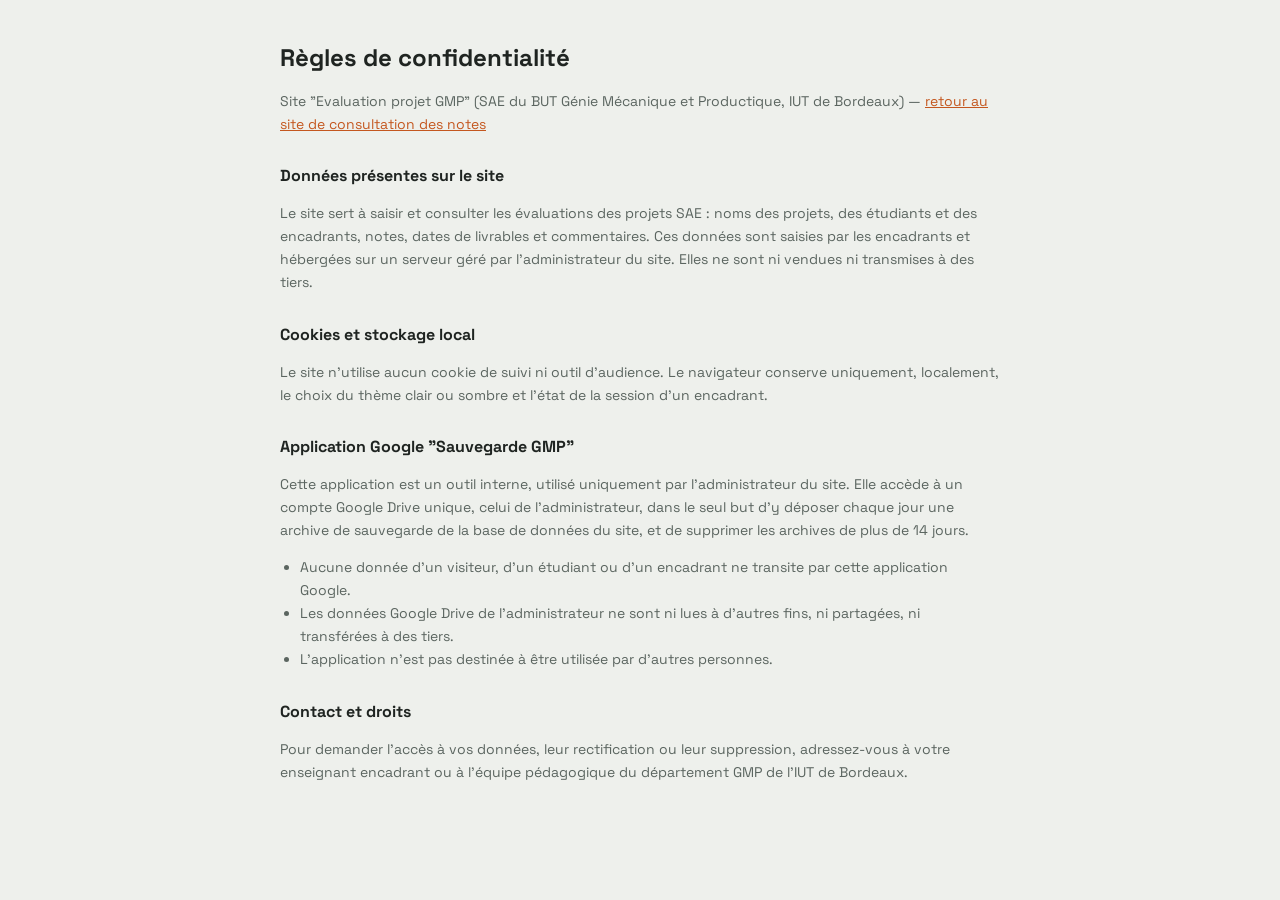
<file: confidentialite.html>
<!DOCTYPE html>
<html lang="fr">
<head>
<meta charset="UTF-8">
<meta name="viewport" content="width=device-width, initial-scale=1.0">
<title>Confidentialité - Evaluation projet GMP</title>
<link rel="icon" type="image/png" href="encadrant/encadrant-512.png">
<link rel="preconnect" href="https://fonts.googleapis.com">
<link href="https://fonts.googleapis.com/css2?family=Space+Grotesk:wght@400;500;600;700&family=IBM+Plex+Mono:wght@400;500;600&display=swap" rel="stylesheet">
<link rel="stylesheet" href="style.css">
<script>try{var __t=localStorage.getItem("theme"); if(__t==="light"||__t==="dark") document.documentElement.setAttribute("data-theme", __t);}catch(e){}</script>
<style>
.legal{ max-width:760px; margin:0 auto; padding:40px 20px 80px; }
.legal h1{ font-size:24px; margin:0 0 6px; }
.legal h2{ font-size:16px; margin:28px 0 6px; }
.legal p, .legal li{ color:var(--ink-muted); font-size:14px; line-height:1.65; }
.legal ul{ padding-left:20px; }
.legal a{ color:var(--accent); }
</style>
</head>
<body>
<main class="legal">
  <h1>Règles de confidentialité</h1>
  <p>Site "Evaluation projet GMP" (SAE du BUT Génie Mécanique et Productique, IUT de Bordeaux) &mdash; <a href="etudiant.html">retour au site de consultation des notes</a></p>

  <h2>Données présentes sur le site</h2>
  <p>Le site sert à saisir et consulter les évaluations des projets SAE : noms des projets, des étudiants et des encadrants, notes, dates de livrables et commentaires. Ces données sont saisies par les encadrants et hébergées sur un serveur géré par l'administrateur du site. Elles ne sont ni vendues ni transmises à des tiers.</p>

  <h2>Cookies et stockage local</h2>
  <p>Le site n'utilise aucun cookie de suivi ni outil d'audience. Le navigateur conserve uniquement, localement, le choix du thème clair ou sombre et l'état de la session d'un encadrant.</p>

  <h2>Application Google "Sauvegarde GMP"</h2>
  <p>Cette application est un outil interne, utilisé uniquement par l'administrateur du site. Elle accède à un compte Google Drive unique, celui de l'administrateur, dans le seul but d'y déposer chaque jour une archive de sauvegarde de la base de données du site, et de supprimer les archives de plus de 14 jours.</p>
  <ul>
    <li>Aucune donnée d'un visiteur, d'un étudiant ou d'un encadrant ne transite par cette application Google.</li>
    <li>Les données Google Drive de l'administrateur ne sont ni lues à d'autres fins, ni partagées, ni transférées à des tiers.</li>
    <li>L'application n'est pas destinée à être utilisée par d'autres personnes.</li>
  </ul>

  <h2>Contact et droits</h2>
  <p>Pour demander l'accès à vos données, leur rectification ou leur suppression, adressez-vous à votre enseignant encadrant ou à l'équipe pédagogique du département GMP de l'IUT de Bordeaux.</p>
</main>
</body>
</html>
</file>
<file: style.css>
:root{
  --bg:#EEF0EC; --surface:#FFFFFF; --surface-2:#F5F6F1;
  --ink:#1F2421; --ink-muted:#5B6560; --ink-faint:#8A9089;
  --rule:#D7DAD1; --rule-strong:#BFC4B8;
  --accent:#C4571F; --accent-ink:#FFFFFF;
  --c1:#2F6F6A; --c2:#3E5FA0; --c3:#C4571F; --c4:#7A8B3F; --c5:#7A4B8C;
  --good:#2F6F4A; --warn:#B08A1E; --danger:#A32424;
  --logo-blue:#149DD9;
  --sem-s3:#6B5BD2; --sem-s4:#C2418A;
  --sem-s3-fill:#6B5BD2; --sem-s4-fill:#C2418A;
  --grad-red:#F87171; --grad-green:#4ADE80; --grad-purple:#C084FC;
  --radius:3px;
  --font-ui:'Space Grotesk', sans-serif;
  --font-mono:'IBM Plex Mono', ui-monospace, 'SF Mono', monospace;
  --main-bg:#eef3f6; --main-grid:rgba(16,34,43,.028);
}
@media (prefers-color-scheme: dark){
  :root:not([data-theme="light"]){
    --bg:#15180F; --surface:#1D2117; --surface-2:#242A1D;
    --ink:#ECEEE6; --ink-muted:#A8AF9E; --ink-faint:#767D6E;
    --rule:#333A2A; --rule-strong:#454D38;
    --accent:#E17E42; --accent-ink:#1A0F04;
    --c1:#4FA79F; --c2:#7C97D6; --c3:#E17E42; --c4:#A7BB63; --c5:#B084C4;
    --good:#5FAE81; --warn:#D6AE4C; --danger:#E17575; --sem-s3:#A99CFF; --sem-s4:#EE7DB9;
    --main-bg:#0d1a21; --main-grid:rgba(255,255,255,.03);
  }
}
:root[data-theme="dark"]{
  --bg:#15180F; --surface:#1D2117; --surface-2:#242A1D;
  --ink:#ECEEE6; --ink-muted:#A8AF9E; --ink-faint:#767D6E;
  --rule:#333A2A; --rule-strong:#454D38;
  --accent:#E17E42; --accent-ink:#1A0F04;
  --c1:#4FA79F; --c2:#7C97D6; --c3:#E17E42; --c4:#A7BB63; --c5:#B084C4;
  --good:#5FAE81; --warn:#D6AE4C; --danger:#E17575; --sem-s3:#A99CFF; --sem-s4:#EE7DB9;
  --main-bg:#0d1a21; --main-grid:rgba(255,255,255,.03);
}
*{box-sizing:border-box;}
[hidden]{ display:none !important; }
html,body{margin:0;padding:0;}
body{ background:var(--bg); color:var(--ink); font-family:var(--font-ui); font-size:14px; line-height:1.5; -webkit-font-smoothing:antialiased; }
::selection{ background:var(--accent); color:var(--accent-ink); }
button, input, textarea, select{ font-family:inherit; font-size:inherit; color:inherit; }
:focus-visible{ outline:2px solid var(--accent); outline-offset:2px; }
/* pas de flèches +/- dans les cases numériques (notes, coefficients) : on saisit au clavier */
input[type=number]{ -moz-appearance:textfield; appearance:textfield; }
input[type=number]::-webkit-inner-spin-button, input[type=number]::-webkit-outer-spin-button{ -webkit-appearance:none; margin:0; }
@media (prefers-reduced-motion: reduce){ *{ transition:none !important; animation:none !important; } }
h1,h2,h3{ text-wrap:balance; }

.app{ display:grid; grid-template-columns:546px 1fr; min-height:100vh; }
@media (max-width: 860px){ .app{ grid-template-columns:1fr; } }

.sidebar{ background:var(--surface); border-right:1px solid var(--rule); padding:20px 16px 16px; display:flex; flex-direction:column; gap:16px; position:sticky; top:0; height:100vh; overflow-y:auto; }
@media (max-width: 860px){ .sidebar{ position:static; height:auto; border-right:none; border-bottom:1px solid var(--rule);} }

.brand{ display:flex; flex-direction:column; gap:2px; align-items:flex-start; background:none; border:none; box-shadow:none; border-radius:0; padding:0; margin:0; font:inherit; color:inherit; appearance:none; -webkit-appearance:none; cursor:pointer; text-align:left; width:100%; }
.brand:hover .brand-title{ text-decoration:underline; }
.brand-tag{ font-family:var(--font-mono); font-size:11px; letter-spacing:.04em; color:var(--logo-blue); font-weight:600; }
.brand-title{ font-size:19px; font-weight:700; line-height:1.2; }
.brand-tag-row{ display:flex; align-items:center; justify-content:space-between; gap:10px; width:100%; }
.brand-logo{ height:22px; width:auto; display:block; flex:none; }
.brand-sub{ color:var(--ink-muted); font-size:12.5px; }
.version-tag{ font-weight:400; color:var(--ink-faint); }

.side-field{ display:flex; flex-direction:column; gap:4px; }
.side-field label{ font-family:var(--font-mono); font-size:9.5px; letter-spacing:.06em; text-transform:uppercase; color:var(--ink-faint); }
.side-search{ padding:7px 9px; border:1px solid var(--rule-strong); border-radius:var(--radius); background:var(--surface-2); width:100%; }
.side-filters{ display:grid; grid-template-columns:1fr 1fr; gap:8px; }
.side-filters .side-field:last-child:nth-child(odd){ grid-column:1 / -1; }
.side-select{ width:100%; min-width:0; padding:6px 7px; border:1px solid var(--rule-strong); border-radius:var(--radius); background:var(--surface-2); color:var(--ink); font-size:12px; }
.side-select.is-set{ border-color:var(--accent); box-shadow:inset 0 0 0 1px var(--accent); color:var(--accent); font-weight:600; }

.team-list{ display:flex; flex-direction:column; gap:5px; margin:0; padding:0; list-style:none; }
.team-item{ display:flex; align-items:center; gap:8px; border:1px solid transparent; border-left:3px solid transparent; border-radius:var(--radius); padding:8px 9px; cursor:pointer; background:transparent; width:100%; text-align:left; }
.team-item:hover{ background:var(--surface-2); }
.team-item.active{ background:var(--surface-2); border-left-color:var(--accent); }
.team-item.is-archived{ opacity:.55; }
.team-item-main{ flex:1; min-width:0; }
.team-item-top-row{ display:flex; align-items:baseline; justify-content:space-between; gap:8px; }
.team-item-name{ font-weight:600; font-size:13.5px; flex:1; min-width:0; overflow:hidden; text-overflow:ellipsis; white-space:nowrap; }
.team-item-sujet{ color:var(--ink-muted); font-size:11.5px; font-weight:600; flex:none; white-space:nowrap; }
.team-item-students{ color:var(--ink-faint); font-size:11px; text-align:right; margin-top:1px; }
.team-item-lock{ flex:none; width:18px; height:18px; color:var(--ink-faint); }
.team-item-lock.none{ color:var(--danger); }
.team-item-lock.one{ color:var(--good); }
.team-item-lock.many{ color:var(--warn); }
.overdue-badge{ display:inline-flex; align-items:center; justify-content:center; white-space:nowrap; min-width:16px; height:15px; padding:0 4px; border-radius:99px; background:var(--danger); color:#fff; font-size:9.5px; font-weight:700; font-family:var(--font-mono); vertical-align:middle; animation:overdue-blink 1.1s step-start infinite; }
@keyframes overdue-blink{ 50%{ opacity:.2; } }

.admin-nav{ display:flex; flex-direction:column; gap:2px; border:1px solid var(--rule-strong); border-radius:8px; padding:10px; background:var(--surface); }
.admin-nav-eyebrow{ font-family:var(--font-mono); font-size:9.5px; letter-spacing:.08em; color:var(--ink-faint); text-transform:uppercase; padding:2px 8px 8px; }
.nav-item{ display:flex; align-items:center; gap:9px; border:none; border-radius:6px; padding:8px 8px; cursor:pointer; background:transparent; width:100%; text-align:left; font-weight:600; font-size:12.5px; color:var(--ink-muted); }
.nav-item-icon{ width:15px; height:15px; flex:none; stroke:currentColor; stroke-width:1.7; fill:none; stroke-linecap:round; stroke-linejoin:round; }
.nav-item:hover{ background:var(--surface-2); color:var(--ink); }
.nav-item.active{ background:var(--logo-blue); color:#FFFFFF; }
.nav-item.active:hover{ background:var(--logo-blue); }

.btn{ border:1px solid var(--rule-strong); background:var(--surface); border-radius:var(--radius); padding:8px 12px; cursor:pointer; font-weight:600; font-size:13px; color:var(--ink); }
.btn:hover{ border-color:var(--ink-faint); }
.btn-accent{ background:var(--accent); border-color:var(--accent); color:var(--accent-ink); }
.btn-accent:hover{ filter:brightness(1.06); }
.btn-ghost{ border-color:transparent; background:transparent; padding:6px 8px; }
.btn-ghost:hover{ background:var(--surface-2); }
.btn-danger{ color:var(--danger); }
.btn-block{ width:100%; }
.btn-sm{ padding:5px 9px; font-size:12px; }
.btn:disabled{ opacity:.5; cursor:not-allowed; }

.sidebar-admin{ margin-top:auto; padding-top:12px; border-top:1px solid var(--rule); display:flex; flex-direction:column; gap:8px; }
.theme-status{ display:flex; align-items:center; justify-content:space-between; gap:8px; font-size:11.5px; color:var(--ink-muted); }
.privacy-link{ align-self:center; font-size:11px; color:var(--ink-faint); text-decoration:none; }
.privacy-link:hover{ color:var(--ink-muted); text-decoration:underline; }
.side-links{ display:flex; align-items:center; justify-content:center; gap:8px; font-size:11px; color:var(--ink-faint); }
.archived-toggle{ display:flex; align-items:center; gap:6px; font-size:12px; color:var(--ink-muted); cursor:pointer; user-select:none; }
.pm-actions{ display:flex; align-items:center; gap:8px; flex-wrap:wrap; margin-bottom:18px; }
.pm-archived-toggle{ margin-left:auto; }
.pm-row{ cursor:pointer; }
.pm-row:hover{ background:var(--surface-2); }

.etu-topbar{ display:flex; align-items:center; flex-wrap:wrap; gap:12px; padding:16px 20px; background:var(--surface); border-bottom:1px solid var(--rule); }
.etu-brand{ display:flex; align-items:center; gap:12px; background:none; border:none; box-shadow:none; padding:0; margin:0; font:inherit; color:inherit; appearance:none; -webkit-appearance:none; cursor:pointer; }
.etu-brand:hover .brand-title{ text-decoration:underline; }
.etu-brand .brand-logo{ height:30px; }
.etu-brand-text{ display:flex; flex-direction:column; gap:1px; align-items:flex-start; }
.etu-topbar-actions{ display:flex; align-items:center; gap:10px; margin-left:auto; }
.etu-footer{ display:flex; align-items:center; justify-content:center; gap:18px; flex-wrap:wrap; padding:18px 20px 28px; border-top:1px solid var(--rule); }
main.etu-main{ max-width:none; margin:0 auto; }

.main{
  min-width:0; padding:30px 40px 80px; max-width:1320px;
  background:
    linear-gradient(var(--main-grid) 1px,transparent 1px),
    linear-gradient(90deg,var(--main-grid) 1px,transparent 1px),
    var(--main-bg);
  background-size:34px 34px, 34px 34px, auto;
  background-attachment:fixed;
}
@media (max-width: 860px){ .main{ padding:20px 16px 60px; } }

.empty-state{ margin-top:80px; text-align:center; color:var(--ink-muted); }
.empty-state h2{ font-size:19px; color:var(--ink); margin-bottom:6px; }

.team-head{ display:flex; justify-content:space-between; align-items:flex-start; gap:16px; margin-bottom:18px; flex-wrap:wrap; }
.team-head h1{ font-size:24px; margin:0 0 4px; }
.team-head .tags{ display:flex; gap:6px; flex-wrap:wrap; margin-top:6px; }
.tag{ font-family:var(--font-mono); font-size:11px; color:var(--ink-muted); background:var(--surface-2); border:1px solid var(--rule); border-radius:99px; padding:2px 8px; }
.team-head .people{ color:var(--ink-faint); font-size:12.5px; margin-top:8px; line-height:1.6; }
.team-head .people b{ color:var(--ink-muted); font-weight:600; }
.team-head-actions{ display:flex; gap:8px; align-items:flex-start; flex-wrap:wrap; }

.encadrant-btns{ display:inline-flex; gap:6px; flex-wrap:wrap; vertical-align:middle; }
.encadrant-btn{ display:inline-flex; align-items:center; gap:5px; font-family:var(--font-mono); font-size:11.5px; color:var(--ink-muted); background:var(--surface-2); border:1px solid var(--rule); border-radius:99px; padding:3px 10px; cursor:pointer; transition:border-color .15s, color .15s; }
.encadrant-btn:hover{ border-color:var(--accent); color:var(--ink); }
.encadrant-btn.mine{ border-color:var(--accent); color:var(--ink); font-weight:600; background:var(--surface); }
.encadrant-dot{ width:6px; height:6px; border-radius:50%; background:#2ecc71; display:inline-block; }

.tabs{ display:inline-flex; border:1px solid var(--rule-strong); border-radius:var(--radius); overflow:hidden; }
.tab{ padding:8px 16px; background:var(--surface); cursor:pointer; font-weight:600; font-size:13px; border:none; border-right:1px solid var(--rule-strong); color:var(--ink); }
.tab:last-child{ border-right:none; }
.tab.active{ background:var(--ink); color:var(--bg); }

.lock-banner{ display:flex; align-items:center; justify-content:space-between; gap:12px; flex-wrap:wrap; background:var(--surface-2); border:1px solid var(--rule); border-radius:var(--radius); padding:10px 14px; margin-bottom:18px; }
.lock-banner.rw{ border-color:var(--accent); justify-content:flex-end; }
.lock-banner-label{ display:flex; align-items:center; gap:8px; font-size:12.5px; color:var(--ink-muted); }
.lock-banner.rw .lock-banner-label{ color:var(--ink); font-weight:600; }
.lock-banner-instructions{ color:var(--danger); font-weight:700; }
.etu-access{ display:flex; flex-direction:column; gap:12px; width:100%; }
.etu-access-toggle{ display:flex; align-items:center; justify-content:space-between; width:100%; background:none; border:none; padding:0; margin:0; font:inherit; font-weight:700; font-size:13px; color:var(--ink); cursor:pointer; }
.etu-access-hint{ display:inline-flex; align-items:center; gap:8px; font-size:12px; font-weight:600; color:var(--ink-muted); }
.etu-access-chevron{ display:inline-flex; align-items:center; justify-content:center; width:28px; height:28px; border:1px solid var(--rule-strong); border-radius:50%; background:var(--surface); color:var(--ink); font-size:17px; line-height:1; transition:transform .15s, border-color .15s, color .15s; }
.etu-access-chevron.collapsed{ transform:rotate(-90deg); }
.etu-access-toggle:hover .etu-access-chevron{ border-color:var(--accent); color:var(--accent); }
.etu-access-toggle:hover .etu-access-hint{ color:var(--accent); }
.etu-access-hidden{ margin:10px 0 0; padding:8px 10px; border:1px solid var(--warn); border-left-width:3px; border-radius:var(--radius); background:color-mix(in srgb, var(--warn) 10%, var(--surface)); font-size:12.5px; color:var(--ink); }
.hidden-badge{ display:inline-block; vertical-align:middle; padding:0 6px; border:1px solid var(--rule-strong); border-radius:99px; color:var(--ink-muted); font-size:9.5px; font-weight:600; font-family:var(--font-mono); letter-spacing:.02em; text-transform:uppercase; }
.private-notes{ background:var(--surface-2); border:1px solid var(--accent); border-radius:var(--radius); padding:10px 14px; margin-bottom:18px; }
.private-notes .etu-access-toggle .cm-n{ margin-left:6px; }
.etu-access-body{ display:flex; flex-direction:column; gap:12px; margin-top:12px; }
.etu-access-steps{ margin:0; padding-left:20px; font-size:12.5px; color:var(--ink-muted); line-height:1.6; }
.etu-access-field label{ display:block; font-size:11.5px; font-weight:600; color:var(--ink-muted); margin-bottom:5px; }
.etu-access-row{ display:flex; gap:8px; flex-wrap:wrap; }
.etu-access-row input{ flex:1 1 260px; min-width:0; font-family:var(--font-mono); font-size:12.5px; padding:7px 10px; border:1px solid var(--rule-strong); border-radius:var(--radius); background:var(--surface); color:var(--ink); }
.etu-access-row input#etu-pw-input{ font-family:inherit; }
.etu-project-groups{ max-width:1040px; margin:20px auto 0; text-align:left; }
.etu-project-group{ margin-bottom:26px; }
.etu-project-group-title{ font-size:11px; font-weight:700; letter-spacing:.04em; text-transform:uppercase; color:var(--ink-faint); margin:0 0 10px; }
.etu-project-grid{ display:grid; grid-template-columns:repeat(auto-fill, minmax(220px,1fr)); gap:14px; }
.etu-project-card{ --card-color:var(--accent); position:relative; background:var(--surface); border:1px solid var(--rule); border-radius:14px; padding:18px 16px 16px; overflow:hidden; cursor:pointer; text-align:left; display:flex; flex-direction:column; gap:8px; transition:border-color .15s, transform .15s; }
.etu-project-card::before{ content:""; position:absolute; top:0; left:0; right:0; height:4px; background:var(--card-color); }
.etu-project-card:hover{ border-color:var(--card-color); transform:translateY(-1px); }
.etu-project-card .etu-badges{ display:flex; flex-wrap:wrap; gap:6px; }
.etu-project-card .etu-pill{ background:var(--surface-2); color:var(--card-color); font-size:10.5px; font-weight:700; letter-spacing:.03em; padding:3px 9px; border-radius:99px; text-transform:uppercase; }
.etu-project-card .etu-track{ background:transparent; color:var(--ink-faint); font-size:10.5px; font-weight:600; letter-spacing:.02em; padding:3px 9px; border:1px solid var(--rule-strong); border-radius:99px; }
.etu-project-card h3{ margin:2px 0 0; font-size:15.5px; }
.etu-project-card p{ margin:0; font-size:12.5px; color:var(--ink-muted); line-height:1.45; flex:1; }
.etu-project-card .etu-go{ font-size:12.5px; font-weight:600; color:var(--card-color); }
.lock-icon{ width:16px; height:16px; flex:none; }

.presence-warning{ background:var(--surface-2); border:1px solid var(--warn); color:var(--ink); border-radius:var(--radius); padding:10px 14px; margin-bottom:18px; font-size:12.5px; }

.vue-selector{ --vthumb:var(--accent); --vi:0; position:relative; display:grid; grid-template-columns:repeat(3,1fr); border:1px solid var(--rule-strong); border-radius:99px; padding:3px; margin:16px 0 0; background:var(--surface-2); }
.vue-selector[data-vue="S4"]{ --vi:1; }
.vue-selector[data-vue="ANNEE"]{ --vi:2; }
.vue-selector::before{ content:""; position:absolute; top:3px; bottom:3px; left:3px; width:calc((100% - 6px)/3); border-radius:99px; background:var(--vthumb); transform:translateX(calc(var(--vi) * 100%)); transition:transform .28s cubic-bezier(.4,.1,.2,1), background .2s; }
.vue-btn{ position:relative; z-index:1; font-family:inherit; font-size:12.5px; font-weight:600; padding:8px 10px; border-radius:99px; border:none; background:transparent; color:var(--ink-muted); cursor:pointer; transition:color .2s; }
.vue-btn.active{ color:var(--accent-ink); }
.vue-colored[data-vue="S3"]{ --vthumb:var(--sem-s3-fill); }
.vue-colored[data-vue="S4"]{ --vthumb:var(--sem-s4-fill); }
.vue-colored[data-vue="ANNEE"]{ --vthumb:var(--ink); }
.vue-colored .vue-btn.active{ color:#FFFFFF; }
.vue-colored[data-vue="ANNEE"] .vue-btn.active{ color:var(--bg); }
.vue-bar{ margin-top:16px; --sem:var(--ink); }
.vue-bar[data-vue="S3"]{ --sem:var(--sem-s3-fill); }
.vue-bar[data-vue="S4"]{ --sem:var(--sem-s4-fill); }
.vue-bar .vue-selector{ margin:0; }
.vue-toggles{ display:flex; justify-content:flex-end; gap:18px; margin-top:10px; }
.sw{ display:inline-flex; align-items:center; gap:8px; font-size:12.5px; color:var(--ink-muted); cursor:pointer; user-select:none; }
.sw button{ position:relative; width:32px; height:18px; padding:0; border:none; border-radius:99px; background:var(--rule-strong); cursor:pointer; transition:background .2s; }
.sw button::after{ content:""; position:absolute; top:2px; left:2px; width:14px; height:14px; border-radius:50%; background:var(--surface); transition:transform .2s; }
.sw button[aria-checked="true"]{ background:var(--sem); }
.sw button[aria-checked="true"]::after{ transform:translateX(14px); }
.sem-frame{ background:var(--surface); border:1px solid var(--rule-strong); border-radius:10px; margin:14px 0 22px; overflow:hidden; }
.sem-frame[data-vue="S3"]{ --sem:var(--sem-s3); }
.sem-frame[data-vue="S4"]{ --sem:var(--sem-s4); }
.sem-frame.active{ border-color:var(--sem); box-shadow:0 0 0 1px var(--sem); }
.sem-frame-body{ padding:2px 18px 18px; }
.sem-frame.hide-frise .timeline-wrap{ display:none; }
.sem-frame.hide-notes .scorecard{ display:none; }
.sem-frame .scorecard{ margin:16px 0 0; }
.panel-empty{ display:none; padding:16px 0 4px; color:var(--ink-faint); font-size:12.5px; }
.sem-frame.hide-frise.hide-notes .panel-empty{ display:block; }
.liv-reminder{ margin:0 0 22px; border:1.5px dashed var(--rule-strong); border-radius:8px; padding:10px 14px; color:var(--ink-muted); font-size:12.5px; background:var(--surface); }
.liv-reminder b{ color:var(--ink); }
.timeline-wrap{ margin:16px 0 0; }
.timeline-caption{ font-family:var(--font-mono); font-size:9.5px; letter-spacing:.06em; text-transform:uppercase; color:var(--ink-faint); margin-bottom:2px; }
.timeline-empty{ color:var(--ink-faint); font-size:12px; font-style:italic; padding:10px 2px; }
.timeline-svg text{ font-family:var(--font-ui); paint-order:stroke; stroke:var(--surface); stroke-width:3px; stroke-linejoin:round; }
.tl-dot{ stroke:var(--surface); stroke-width:2; }
.tl-axis{ stroke:var(--rule-strong); stroke-width:1.5; }
.tl-today-line{ stroke:var(--accent); stroke-width:1.5; stroke-dasharray:3 3; }
.tl-today-label{ fill:var(--accent); font-size:9.5px; font-weight:700; font-family:var(--font-mono); }
.tl-month-label{ fill:var(--ink-faint); font-size:9px; font-family:var(--font-mono); letter-spacing:.03em; }
.main[data-sem="S3"] .livrable-card{ border-color:var(--sem-s3); box-shadow:0 0 0 1px var(--sem-s3); }
.main[data-sem="S4"] .livrable-card{ border-color:var(--sem-s4); box-shadow:0 0 0 1px var(--sem-s4); }
.scorecard{ background:var(--surface); border:1px solid var(--rule); border-radius:var(--radius); padding:16px 18px; margin:16px 0 22px; }
.scorecard-title{ font-size:11.5px; color:var(--ink-muted); font-weight:600; margin-bottom:12px; text-transform:uppercase; letter-spacing:.03em; display:flex; align-items:center; justify-content:space-between; gap:8px; }
.score-row{ display:grid; grid-template-columns:150px 1fr 52px; align-items:center; gap:12px; padding:6px 0; }
.score-label{ font-size:12.5px; font-weight:600; }
.score-track{ position:relative; height:8px; background:var(--surface-2); border-radius:99px; overflow:hidden; }
.score-gradient{ position:absolute; inset:0; background:linear-gradient(to right, var(--grad-red) 0%, var(--grad-green) 80%, var(--grad-purple) 100%); }
.score-mask{ position:absolute; top:0; right:0; bottom:0; background:var(--surface-2); }
.score-value{ font-family:var(--font-mono); font-weight:600; text-align:right; font-variant-numeric:tabular-nums; }
.score-value.na{ color:var(--ink-faint); font-weight:400; }

.section-block{ margin-bottom:28px; }
.section-head{ display:flex; align-items:baseline; justify-content:space-between; gap:10px; border-bottom:1px solid var(--rule-strong); padding-bottom:7px; margin-bottom:4px; }
.section-title{ font-size:15px; font-weight:700; }
.section-meta{ font-family:var(--font-mono); font-size:11.5px; color:var(--ink-muted); }
.section-sub{ color:var(--ink-muted); font-size:12px; margin-bottom:6px; }

.item-chips{ display:flex; gap:5px; flex-wrap:wrap; align-items:center; }
.sem-sel{ font-family:var(--font-mono); font-size:13px; font-weight:600; padding:3px 6px; border:1px solid var(--rule-strong); border-radius:99px; background:var(--surface); color:var(--ink); cursor:pointer; }
.sem-sel:disabled{ cursor:default; opacity:.8; }
.ref-sem-select{ padding:5px 6px; border:1px solid var(--rule-strong); border-radius:var(--radius); background:var(--surface); font-size:13px; font-weight:600; }
.chip{ font-family:var(--font-mono); font-size:13px; font-weight:600; padding:4px 10px; border-radius:99px; color:#fff; letter-spacing:.01em; }
input:disabled, textarea:disabled{ background:var(--surface-2); color:var(--ink-faint); cursor:not-allowed; }

.livrable-card{ border:1px solid var(--rule); border-radius:var(--radius); padding:16px 18px; margin-bottom:14px; background:var(--surface); }
.livrable-head{ display:flex; justify-content:space-between; gap:10px; align-items:baseline; flex-wrap:wrap; }
.livrable-title{ font-weight:700; font-size:14.5px; }
.livrable-title[title]{ cursor:help; border-bottom:1px dashed var(--rule-strong); }
.livrable-duration{ color:var(--ink-faint); font-size:11.5px; margin-left:6px; font-weight:400; }
.livrable-desc{ color:var(--ink-muted); font-size:12.5px; margin:8px 0 12px; }
.livrable-bareme{ display:grid; grid-template-columns:1fr 1fr 1fr; gap:10px; margin-bottom:14px; }
.livrable-bareme div{ border-left:3px solid var(--rule-strong); padding:2px 0 2px 10px; font-size:11.5px; color:var(--ink-muted); }
.livrable-bareme div.f{ border-color:var(--danger); }
.livrable-bareme div.m{ border-color:var(--warn); }
.livrable-bareme div.g{ border-color:var(--good); }
.livrable-bareme b{ display:block; font-size:10.5px; color:var(--ink); margin-bottom:2px; }
@media (max-width:640px){ .livrable-bareme{ grid-template-columns:1fr; } }
.livrable-foot{ display:grid; grid-template-columns:290px 250px; gap:14px; align-items:start; border-top:1px solid var(--rule); padding-top:12px; }
.livrable-foot .livrable-field:first-child input[type=number]{ width:84px; }
@media(max-width:640px){ .livrable-foot{ grid-template-columns:1fr; } }
.livrable-field label{ display:block; font-size:10px; color:var(--ink-faint); font-weight:600; margin-bottom:3px; }
.livrable-field input[type=number]{ width:100%; height:38px; box-sizing:border-box; padding:8px; border:1px solid var(--rule-strong); border-radius:var(--radius); font-family:var(--font-mono); font-variant-numeric:tabular-nums; text-align:right; background:var(--surface); font-size:15px; }
.livrable-field input[type=date]{ width:100%; height:38px; box-sizing:border-box; padding:8px; border:1px solid var(--rule-strong); border-radius:var(--radius); font-family:var(--font-mono); font-size:14px; background:var(--surface); }

.indiv-panel{ margin-top:32px; }
.indiv-scroll{ overflow-x:auto; margin-top:10px; border:1px solid var(--rule); border-radius:var(--radius); background:var(--surface); }
.indiv-table{ width:100%; min-width:900px; border-collapse:collapse; }
.indiv-table th, .indiv-table td{ padding:9px 12px; border-bottom:1px solid var(--rule); text-align:left; }
.indiv-table thead th{ background:var(--surface-2); }
.indiv-table th.ic{ text-align:center; font-size:13px; font-weight:700; color:var(--ink); border-top:3px solid var(--rule-strong); border-left:1px solid var(--rule); white-space:nowrap; }
.indiv-table th.sub{ text-align:right; font-family:var(--font-mono); font-size:10.5px; letter-spacing:.04em; text-transform:uppercase; font-weight:500; color:var(--ink-faint); padding-top:4px; padding-bottom:6px; }
.indiv-table th.nm{ font-size:12px; color:var(--ink-muted); vertical-align:bottom; }
.indiv-table td.nm{ font-weight:600; font-size:14px; white-space:nowrap; }
.indiv-table td.num{ text-align:right; font-family:var(--font-mono); font-variant-numeric:tabular-nums; font-size:15px; }
.indiv-table td.team{ color:var(--ink); border-left:1px solid var(--rule); }
.indiv-table td.team.off{ color:var(--ink-faint); text-decoration:line-through; }
.indiv-table td.rev.on{ font-weight:700; color:var(--accent); }
.indiv-table input{ width:84px; height:36px; box-sizing:border-box; padding:6px 8px; border:1px solid var(--rule-strong); border-radius:var(--radius); font-family:var(--font-mono); font-size:15px; text-align:right; background:var(--surface); }
.indiv-table input.on{ border-color:var(--accent); font-weight:700; }
.indiv-default{ color:var(--ink-muted); font-size:12px; line-height:1.5; max-width:110ch; margin:10px 0 0; }
.note-stamp{ margin-top:4px; font-size:11px; line-height:1.3; color:var(--ink-faint); font-style:italic; white-space:nowrap; min-height:14px; }
.date-stamp{ margin-top:4px; font-size:11px; line-height:1.3; color:var(--ink-faint); font-style:italic; white-space:nowrap; min-height:14px; }
.date-prev{ margin-top:2px; font-size:11px; line-height:1.3; color:var(--ink-faint); font-style:italic; }
.date-prev .np-val{ font-style:italic; font-weight:400; }
.date-prev:empty{ display:none; }
.note-prev{ margin-top:2px; font-size:11px; line-height:1.3; color:var(--ink-faint); font-style:italic; white-space:nowrap; }
.note-prev .np-val{ font-style:italic; font-weight:400; }
.note-prev:empty{ display:none; }

.disclosure{ display:flex; align-items:center; gap:8px; font-weight:700; font-size:14px; padding:10px 0; border-top:1px solid var(--rule-strong); margin-top:8px; }
.indiv-body{ display:block; }

.modal-backdrop{ position:fixed; inset:0; background:rgba(20,20,15,.5); display:none; align-items:flex-start; justify-content:center; padding:50px 16px; overflow-y:auto; z-index:50; }
.modal-backdrop.open{ display:flex; }
.modal{ background:var(--surface); border-radius:var(--radius); width:100%; max-width:520px; padding:24px; border:1px solid var(--rule); }
.modal.wide{ max-width:640px; }
.modal h2{ font-size:17px; margin:0 0 6px; }
.modal p.hint{ color:var(--ink-muted); font-size:12.5px; margin:0 0 16px; }
.modal .field-full{ display:flex; flex-direction:column; gap:5px; margin-bottom:14px; }
.modal .field-full label{ font-size:11.5px; font-weight:600; color:var(--ink-muted); }
.ae-project-list{ max-height:260px; overflow-y:auto; border:1px solid var(--rule-strong); border-radius:var(--radius); padding:8px 10px; display:flex; flex-direction:column; gap:6px; background:var(--surface); }
.ae-project-list label{ display:flex; align-items:center; gap:8px; font-size:13px; font-weight:400; color:var(--ink); cursor:pointer; }
.modal input[type=text], .modal input[type=password], .modal textarea, .modal select{ padding:8px 10px; border:1px solid var(--rule-strong); border-radius:var(--radius); background:var(--surface); width:100%; }
.modal textarea{ min-height:60px; resize:vertical; }
.student-row{ display:flex; gap:6px; margin-bottom:6px; }
.student-row input{ flex:1; }
.modal-actions{ display:flex; justify-content:flex-end; gap:8px; margin-top:18px; flex-wrap:wrap; }
.import-help h3{ font-size:13px; margin:16px 0 6px; }
.import-help h3:first-child{ margin-top:0; }
.import-help ul{ margin:0; padding-left:18px; font-size:12.5px; color:var(--ink-muted); line-height:1.6; }
.import-help li b{ color:var(--ink); }
.import-help code{ font-family:var(--font-mono); font-size:11.5px; background:var(--surface-2); border:1px solid var(--rule); border-radius:3px; padding:1px 5px; }
.modal-error{ color:var(--danger); font-size:12.5px; margin:-8px 0 12px; }
.modal-link{ background:none; border:none; color:var(--accent); text-decoration:underline; text-underline-offset:2px; cursor:pointer; font-size:12.5px; padding:0; }

.diff-summary{ display:flex; flex-direction:column; gap:10px; margin-bottom:16px; }
.diff-row{ display:flex; justify-content:space-between; gap:10px; padding:8px 10px; border-radius:var(--radius); background:var(--surface-2); font-size:12.5px; }
.diff-row b{ font-variant-numeric:tabular-nums; }
.diff-names{ color:var(--ink-muted); font-size:11.5px; margin-top:2px; }

.ref-table-wrap{ overflow-x:auto; border:1px solid var(--rule); border-radius:var(--radius); }
.ref-table{ width:100%; border-collapse:collapse; }
.ref-table th{ text-align:left; font-size:10.5px; color:var(--ink-muted); font-weight:600; padding:8px 10px; border-bottom:1px solid var(--rule-strong); background:var(--surface-2); white-space:nowrap; }
.ref-table td{ padding:6px 10px; border-bottom:1px solid var(--rule); vertical-align:middle; }
.ref-table tbody tr.ref-row:last-child td{ border-bottom:none; }
.ref-table-encadrants td:first-child, .ref-table-encadrants th:first-child{ white-space:nowrap; }
.ref-table-etudiants td:first-child, .ref-table-etudiants th:first-child{ white-space:nowrap; }
.ref-table th.sortable{ cursor:pointer; user-select:none; }
.ref-table th.sortable:hover{ color:var(--ink); }
.ref-filter-row th{ padding:5px 8px; background:var(--surface); border-bottom:1px solid var(--rule-strong); }
.ref-filter-input{ width:100%; font-size:11.5px; padding:3px 6px; border:1px solid var(--rule-strong); border-radius:6px; background:var(--surface-2); color:var(--ink); font-family:inherit; box-sizing:border-box; }
.etu-cell .cell-edit{ margin-left:4px; border:none; background:none; cursor:pointer; color:var(--ink-faint); font-size:11px; padding:0 2px; vertical-align:middle; }
.etu-cell .cell-edit:hover{ color:var(--ink); }
.ref-idx{ font-family:var(--font-mono); font-size:11px; color:var(--ink-faint); white-space:nowrap; }
.ref-drag-handle{ cursor:grab; color:var(--ink-faint); text-align:center; width:20px; user-select:none; }
.ref-drag-handle:active{ cursor:grabbing; }
.ref-row.dragging{ opacity:.4; }
.ref-titre-input{ width:100%; min-width:220px; padding:6px 8px; border:1px solid var(--rule-strong); border-radius:var(--radius); background:var(--surface); font-weight:600; font-size:13px; }
.ref-coef-input{ width:48px; padding:5px 6px; border:1px solid var(--rule-strong); border-radius:var(--radius); font-family:var(--font-mono); text-align:right; background:var(--surface); }
.ref-row-actions{ white-space:nowrap; text-align:right; }
.ref-detail-row td{ background:var(--surface-2); padding:12px 14px; }
.ref-detail-body{ display:flex; flex-direction:column; gap:8px; }
.ref-detail-body input[type=text], .ref-detail-body input[type=password]{ max-width:220px; padding:6px 8px; border:1px solid var(--rule-strong); border-radius:var(--radius); background:var(--surface); }
.ref-detail-body textarea{ width:100%; padding:6px 8px; border:1px solid var(--rule-strong); border-radius:var(--radius); background:var(--surface); min-height:44px; resize:vertical; font-size:12.5px; }

.banner-info.has-action{ display:flex; align-items:center; justify-content:space-between; gap:12px; flex-wrap:wrap; }
.banner-info{ background:var(--surface-2); border:1px solid var(--rule); border-radius:var(--radius); padding:10px 14px; margin-bottom:18px; font-size:12.5px; color:var(--ink-muted); }

.toast{ position:fixed; bottom:20px; left:50%; transform:translateX(-50%) translateY(10px); background:var(--ink); color:var(--bg); padding:9px 16px; border-radius:var(--radius); font-size:12.5px; opacity:0; pointer-events:none; transition:opacity .18s ease, transform .18s ease; z-index:80; }
.toast.show{ opacity:1; transform:translateX(-50%) translateY(0); }

.conn-banner{ position:fixed; top:0; left:0; right:0; background:var(--danger); color:#fff; text-align:center; font-size:12.5px; padding:6px; z-index:90; display:none; }
.conn-banner.show{ display:block; }

.cm-thread{ margin-top:14px; }
.cm-h{ display:flex; align-items:center; gap:8px; margin-bottom:6px; font-family:var(--font-mono); font-size:10.5px; letter-spacing:.06em; text-transform:uppercase; color:var(--ink-faint); }
.cm-n{ background:var(--surface-2); border:1px solid var(--rule); border-radius:99px; padding:0 8px; color:var(--ink-muted); }
.cm-none, .cm-hint{ margin:4px 0; font-size:12px; color:var(--ink-faint); }
.cm-msg{ display:flex; gap:10px; padding:8px 0; }
.cm-msg{ --h:0; --l:32%; }
.cm-av{ flex:none; display:flex; align-items:center; justify-content:center; width:28px; height:28px; border-radius:50%; background:hsl(var(--h) 60% var(--l)); color:#fff; font-weight:700; font-size:11px; }
.cm-av.legacy{ background:var(--rule-strong); color:var(--ink-muted); }
.cm-mb{ min-width:0; flex:1; }
.cm-mh{ display:flex; flex-wrap:wrap; gap:2px 8px; align-items:baseline; }
.cm-who{ font-weight:650; font-size:13px; color:hsl(var(--h) 62% var(--l)); }
.cm-people{ display:inline-flex; flex-wrap:wrap; gap:4px 12px; margin-left:8px; text-transform:none; letter-spacing:0; }
.cm-person{ --l:32%; display:inline-flex; align-items:center; gap:5px; font-family:var(--font-ui); font-size:11.5px; color:var(--ink-muted); }
.cm-person i{ width:9px; height:9px; border-radius:50%; background:hsl(var(--h) 60% var(--l)); }
@media (prefers-color-scheme: dark){ :root:not([data-theme="light"]) .cm-who{ color:hsl(var(--h) 65% 74%); } }
:root[data-theme="dark"] .cm-who{ color:hsl(var(--h) 65% 74%); }
.cm-when{ font-family:var(--font-mono); font-size:11px; color:var(--ink-faint); }
.cm-edited{ font-size:11px; font-style:italic; color:var(--ink-faint); }
.cm-txt{ margin:2px 0 0; font-size:13px; white-space:pre-wrap; overflow-wrap:anywhere; }
.cm-quote{ margin:3px 0 2px; padding-left:8px; border-left:2px solid var(--rule-strong); font-size:11.5px; color:var(--ink-faint); }
.cm-acts{ display:flex; gap:12px; margin-top:3px; }
.cm-acts button, .cm-ctx button{ padding:0; border:none; background:none; font:inherit; font-size:11.5px; color:var(--ink-faint); cursor:pointer; }
.cm-acts button:hover{ color:var(--ink); text-decoration:underline; }
.cm-ctx{ display:flex; gap:8px; align-items:center; margin-bottom:5px; font-size:12px; color:var(--ink-muted); }
.cm-ctx b{ color:var(--ink); }
.cm-ctx button{ color:var(--danger); font-size:12px; }
.cm-msg.deleted .cm-txt{ font-style:italic; color:var(--ink-faint); }
.cm-replies{ margin-left:38px; padding-left:12px; border-left:2px solid var(--rule); }
.cm-edit textarea, .cm-composer textarea{ width:100%; min-height:54px; padding:8px 10px; border:1px solid var(--rule-strong); border-radius:var(--radius); background:var(--surface); resize:vertical; font-family:inherit; font-size:13px; }
.cm-btns{ display:flex; gap:8px; align-items:center; margin-top:6px; }
.cm-composer{ margin-top:10px; padding-top:10px; border-top:1px dashed var(--rule-strong); }

.tl-link{ cursor:pointer; }
.tl-dot.tl-link:hover{ stroke:var(--ink); }
.timeline-svg text.tl-link:hover{ text-decoration:underline; }
.livrable-card.flash{ animation:livrable-flash 2.2s ease-out; }
@keyframes livrable-flash{ 0%,35%{ box-shadow:0 0 0 3px var(--logo-blue); } 100%{ box-shadow:0 0 0 3px transparent; } }
@media (prefers-reduced-motion: reduce){ .livrable-card.flash{ animation:none; box-shadow:0 0 0 3px var(--logo-blue); } }

/* Mes prochaines évaluations */
.agenda-link{ border:1px solid var(--rule-strong); }
.ag-head{ display:flex; flex-wrap:wrap; align-items:center; justify-content:space-between; gap:8px 16px; margin-bottom:6px; }
.ag-head h2{ margin:0; font-size:20px; }
.ag-who{ display:flex; align-items:center; gap:10px; font-size:13px; font-weight:600; }
.ag-sum, .ag-hint{ color:var(--ink-muted); font-size:13px; margin:0 0 14px; max-width:80ch; }
.ag-late{ color:var(--danger); }
.ag-login{ background:var(--surface); border:1px solid var(--rule); border-radius:var(--radius); padding:16px 18px; max-width:640px; margin-top:12px; }
.ag-login-row{ display:flex; flex-wrap:wrap; gap:10px 14px; align-items:flex-end; }
.ag-field{ display:flex; flex-direction:column; gap:4px; flex:1 1 180px; }
.ag-field label{ font-family:var(--font-mono); font-size:10.5px; letter-spacing:.06em; text-transform:uppercase; color:var(--ink-faint); }
.ag-field select, .ag-field input{ padding:8px 9px; border:1px solid var(--rule-strong); border-radius:var(--radius); background:var(--surface); color:var(--ink); }
.ag-login .modal-error{ margin:10px 0 0; }
.ag-nav{ display:flex; align-items:center; gap:10px; margin-bottom:10px; flex-wrap:wrap; }
#agenda-subscribe{ margin-left:auto; }
#ics-url{ font-family:var(--font-mono); font-size:12.5px; }
.ag-nav h3{ margin:0; min-width:160px; text-align:center; text-transform:capitalize; font-size:16px; }
.ag-legend{ display:flex; flex-wrap:wrap; gap:4px 16px; font-size:12px; color:var(--ink-muted); margin-bottom:10px; }
.ag-legend i{ display:inline-block; width:10px; height:10px; border-radius:50%; margin-right:5px; vertical-align:-1px; }
.ag-grid{ display:grid; grid-template-columns:repeat(7, minmax(0, 1fr)); border:1px solid var(--rule); border-radius:var(--radius); overflow:hidden; background:var(--surface); }
.ag-dow{ font-family:var(--font-mono); font-size:10.5px; letter-spacing:.06em; text-transform:uppercase; color:var(--ink-faint); padding:6px 8px; background:var(--surface-2); border-bottom:1px solid var(--rule); }
.ag-cell{ min-height:104px; padding:5px 6px; border-right:1px solid var(--rule); border-bottom:1px solid var(--rule); display:flex; flex-direction:column; gap:4px; min-width:0; }
.ag-cell:nth-child(7n){ border-right:0; }
.ag-cell.off{ background:var(--surface-2); }
.ag-cell.off .ag-n{ opacity:.55; }
.ag-n{ font-family:var(--font-mono); font-size:12px; color:var(--ink-muted); align-self:flex-start; }
.ag-cell.today .ag-n{ background:var(--accent); color:var(--accent-ink); border-radius:9px; padding:0 6px; font-weight:600; }
.ag-lab{ border:1px solid var(--rule); border-left:4px solid var(--st); border-radius:4px; background:var(--surface-2); padding:3px 5px; display:flex; flex-direction:column; gap:1px; min-width:0; }
.ag-lab button{ border:0; background:none; padding:0; margin:0; text-align:left; cursor:pointer; font:inherit; min-width:0; }
.ag-proj{ font-size:11.5px; font-weight:700; color:var(--ink); overflow-wrap:break-word; line-height:1.25; }
.ag-liv{ display:flex; align-items:baseline; gap:5px; font-size:11px; line-height:1.25; color:var(--tx); }
.ag-liv i{ flex:none; width:7px; height:7px; border-radius:50%; position:relative; top:-1px; }
.ag-liv span{ overflow-wrap:break-word; }
.ag-lab button:hover{ text-decoration:underline; }
.ag-lab button:focus-visible{ outline:2px solid var(--accent); outline-offset:1px; }
@media (max-width: 860px){ .ag-cell{ min-height:70px; } }

/* événements du calendrier */
.ag-cellh{ display:flex; align-items:center; justify-content:space-between; }
.ag-add{ border:0; background:none; color:var(--ink-faint); font-size:16px; line-height:1; width:22px; height:22px; border-radius:50%; cursor:pointer; opacity:.35; }
.ag-cell:hover .ag-add, .ag-add:focus-visible{ opacity:1; background:var(--surface-2); color:var(--accent); }
.ag-ev{ --st:var(--ink); }
.ag-evb{ font-size:11.5px; font-weight:600; color:var(--ink); overflow-wrap:break-word; line-height:1.25; }
.ag-evp{ font-size:10.5px; color:var(--ink-faint); line-height:1.25; overflow-wrap:anywhere; }
.modal input[type=date]{ padding:8px 10px; border:1px solid var(--rule-strong); border-radius:var(--radius); background:var(--surface); width:100%; }
.ev-projects{ display:flex; flex-direction:column; gap:4px; max-height:220px; overflow-y:auto; border:1px solid var(--rule); border-radius:var(--radius); padding:8px 10px; background:var(--surface-2); }
.ev-proj{ display:flex; align-items:center; gap:8px; font-size:13px; font-weight:400; color:var(--ink); cursor:pointer; }
.modal-actions .btn-danger{ border-color:var(--danger); margin-right:auto; }

/* connexion unique */
.side-me{ display:flex; align-items:center; gap:9px; flex-wrap:wrap; border:1px solid var(--good); background:color-mix(in srgb, var(--good) 8%, var(--surface)); border-radius:var(--radius); padding:8px 10px; }
.side-me-dot{ width:9px; height:9px; border-radius:50%; background:var(--good); flex:none; }
.side-me-txt b{ display:block; font-size:13px; line-height:1.2; }
.side-me-txt small{ color:var(--ink-muted); font-size:11.5px; }
.side-me-actions{ display:flex; gap:8px; margin-left:auto; flex-wrap:wrap; justify-content:flex-end; }
.side-connect{ align-self:flex-start; }
.team-group{ list-style:none; font-family:var(--font-mono); font-size:10px; letter-spacing:.06em; text-transform:uppercase; color:var(--ink-faint); padding:8px 2px 2px; }
.encadrant-btn.mine{ cursor:default; }

/* journal des modifications */
.nav-badge{ margin-left:auto; background:var(--danger); color:#fff; font-size:10.5px; font-weight:700; border-radius:9px; padding:0 6px; }
.jr-cards{ display:flex; flex-wrap:wrap; gap:10px; margin:0 0 16px; }
.jr-card{ border:1px solid var(--rule); background:var(--surface); border-radius:var(--radius); padding:10px 14px; min-width:170px; display:flex; flex-direction:column; }
.jr-card b{ font-size:22px; line-height:1.1; }
.jr-card span{ font-size:12px; color:var(--ink-muted); }
.jr-card.bad{ border-color:var(--danger); } .jr-card.bad b{ color:var(--danger); }
.jr-card.ok b{ color:var(--good); }
.jr-card.warn{ border-color:var(--warn); }
.jr-h{ font-size:14px; margin:18px 0 8px; }
.jr-scroll{ overflow-x:auto; border:1px solid var(--rule); border-radius:var(--radius); background:var(--surface); }
.jr-table{ width:100%; border-collapse:collapse; font-size:12.5px; }
.jr-table th{ text-align:left; font-family:var(--font-mono); font-size:10.5px; letter-spacing:.05em; text-transform:uppercase; color:var(--ink-faint); background:var(--surface-2); padding:6px 10px; white-space:nowrap; }
.jr-table td{ padding:6px 10px; border-top:1px solid var(--rule); vertical-align:top; }
.jr-table tr.bad td{ background:color-mix(in srgb, var(--danger) 7%, var(--surface)); }

.tc-code{ font-family:var(--font-mono); font-size:22px; letter-spacing:.08em; text-align:center; padding:14px; border:1px dashed var(--rule-strong); border-radius:var(--radius); user-select:all; background:var(--surface-2); }

/* import Excel : alertes et récapitulatif détaillé */
.diff-alerts{ display:flex; flex-direction:column; gap:6px; margin-bottom:14px; }
.diff-alert{ font-size:12.5px; padding:8px 10px; border-radius:var(--radius); border:1px solid var(--rule); background:var(--surface-2); }
.diff-alert.warn{ border-color:var(--warn); background:color-mix(in srgb, var(--warn) 12%, var(--surface)); }
.diff-alert.error{ border-color:var(--danger); background:color-mix(in srgb, var(--danger) 8%, var(--surface)); color:var(--danger); font-weight:600; }
.diff-alert.info{ border-color:var(--logo-blue); background:color-mix(in srgb, var(--logo-blue) 8%, var(--surface)); }
.diff-proj{ padding:5px 0 5px 9px; border-left:2px solid var(--rule-strong); margin-top:6px; font-size:12px; }
.diff-proj:first-child{ margin-top:2px; }
.diff-proj b{ font-size:12.5px; }
.diff-detail{ margin-top:2px; color:var(--ink-muted); }
.diff-detail .add{ color:var(--good); }
.diff-detail .rem{ color:var(--danger); }

/* bilan du référentiel (gestion des livrables, admin) */
.ref-bilan{ margin-bottom:18px; }
.bilan-table caption{ caption-side:top; text-align:left; font-size:11px; font-weight:700; letter-spacing:.04em; text-transform:uppercase; color:var(--ink-faint); padding:10px 10px 4px; }
.bilan-table th[scope="row"]{ text-align:left; font-weight:600; font-size:12.5px; color:var(--ink); white-space:nowrap; background:transparent; }
.bilan-table thead th{ text-align:center; }
.bilan-table .bilan-num{ text-align:center; font-variant-numeric:tabular-nums; min-width:44px; }
.bilan-table td.bilan-num{ font-size:13px; }
.bilan-table .bilan-sem-start{ border-left:1px solid var(--rule-strong); }
</file>
